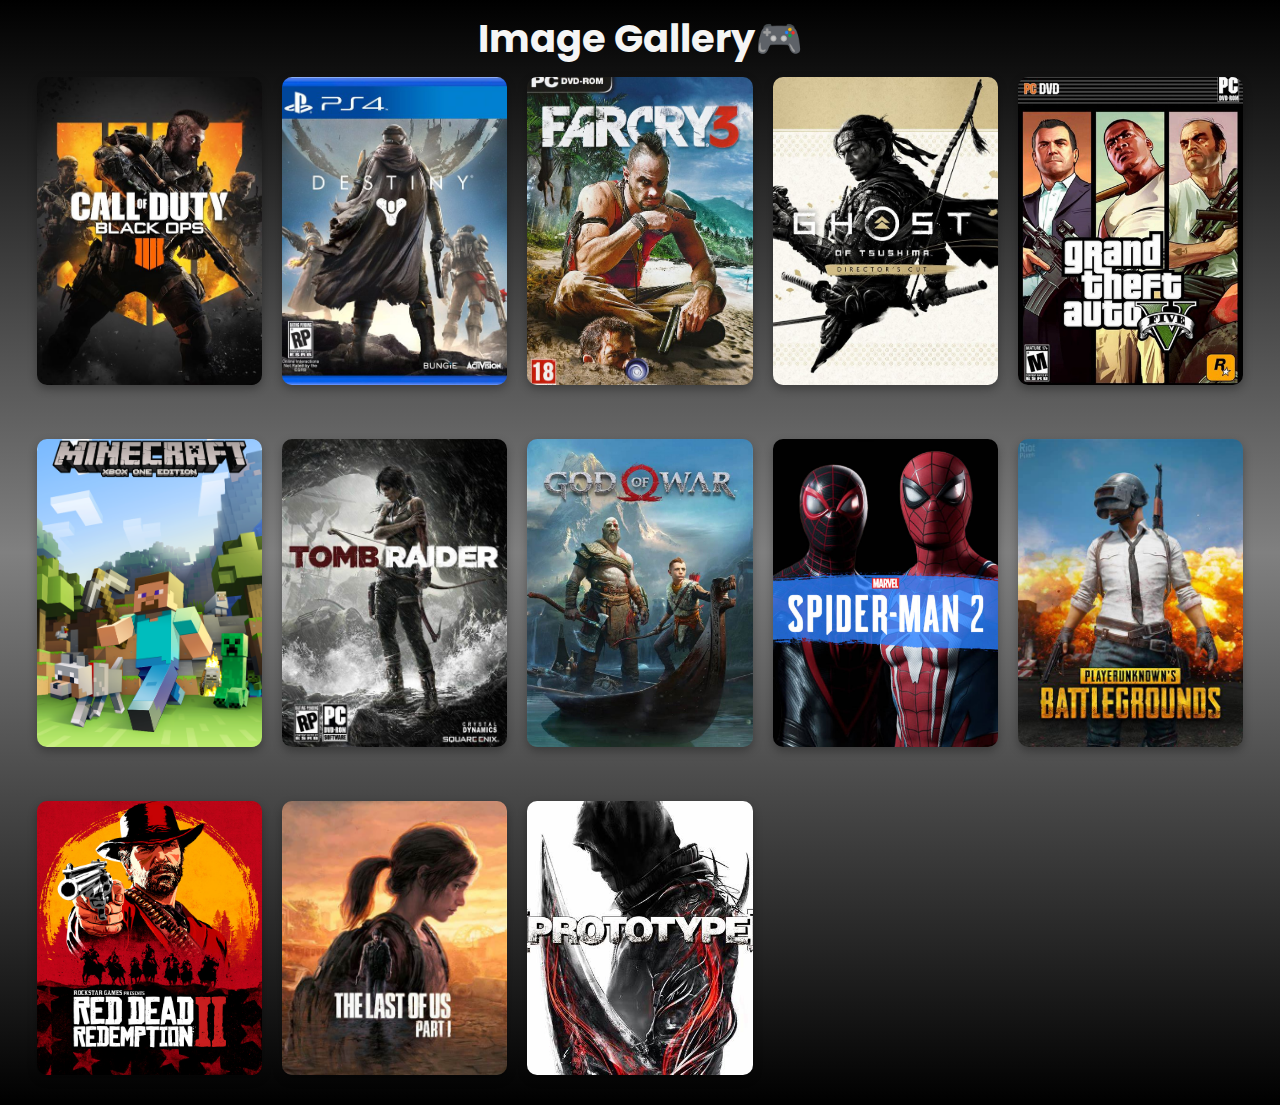
<file: index.html>
<!DOCTYPE html>
<html lang="en">

<head>
    <meta charset="UTF-8">
    <meta name="viewport" content="width=device-width, initial-scale=1.0">
    <title>Image Gallery🖼️</title>
    <link rel="stylesheet" href="style.css">
    <link rel="preconnect" href="https://fonts.googleapis.com">
    <link rel="preconnect" href="https://fonts.gstatic.com" crossorigin>
    <link href="https://fonts.googleapis.com/css2?family=Poppins&display=swap" rel="stylesheet">
</head>

<body>
    <div class="title">
        <h1>Image Gallery🎮</h1>
    </div>

    <div class="container">
        <div class="img">
            <img src="Images/COD.jpg" alt="🖼️">
        </div>
        <div class="img">
            <img src="Images/Destiny.jpg" alt="🖼️">
        </div>
        <div class="img">
            <img src="Images/Farcry 3.jpg" alt="🖼️">
        </div>
        <div class="img">
            <img src="Images/GOT.jpg" alt="🖼️">
        </div>
        <div class="img">
            <img src="Images/GTA.jpg" alt="🖼️">
        </div>
        <div class="img">
            <img src="Images/Minecraft.png" alt="🖼️">
        </div>
        <div class="img">
            <img src="Images/Tomb Raider.jpg" alt="🖼️">
        </div>
        <div class="img">
            <img src="Images/GOW.jpg" alt="🖼️">
        </div>
        <div class="img">
            <img src="Images/Spider.jpg" alt="🖼️">
        </div>
        <div class="img">
            <img src="Images/pugb.jpg" alt="🖼️">
        </div>
        <div class="img">
            <img src="Images/RDR.jpg" alt="🖼️">
        </div>
        <div class="img">
            <img src="Images/last.jpg" alt="🖼️">
        </div>
        <div class="img">
            <img src="Images/Prototype.jpg" alt="🖼️">
        </div>
    </div>
</body>

</html>
</file>
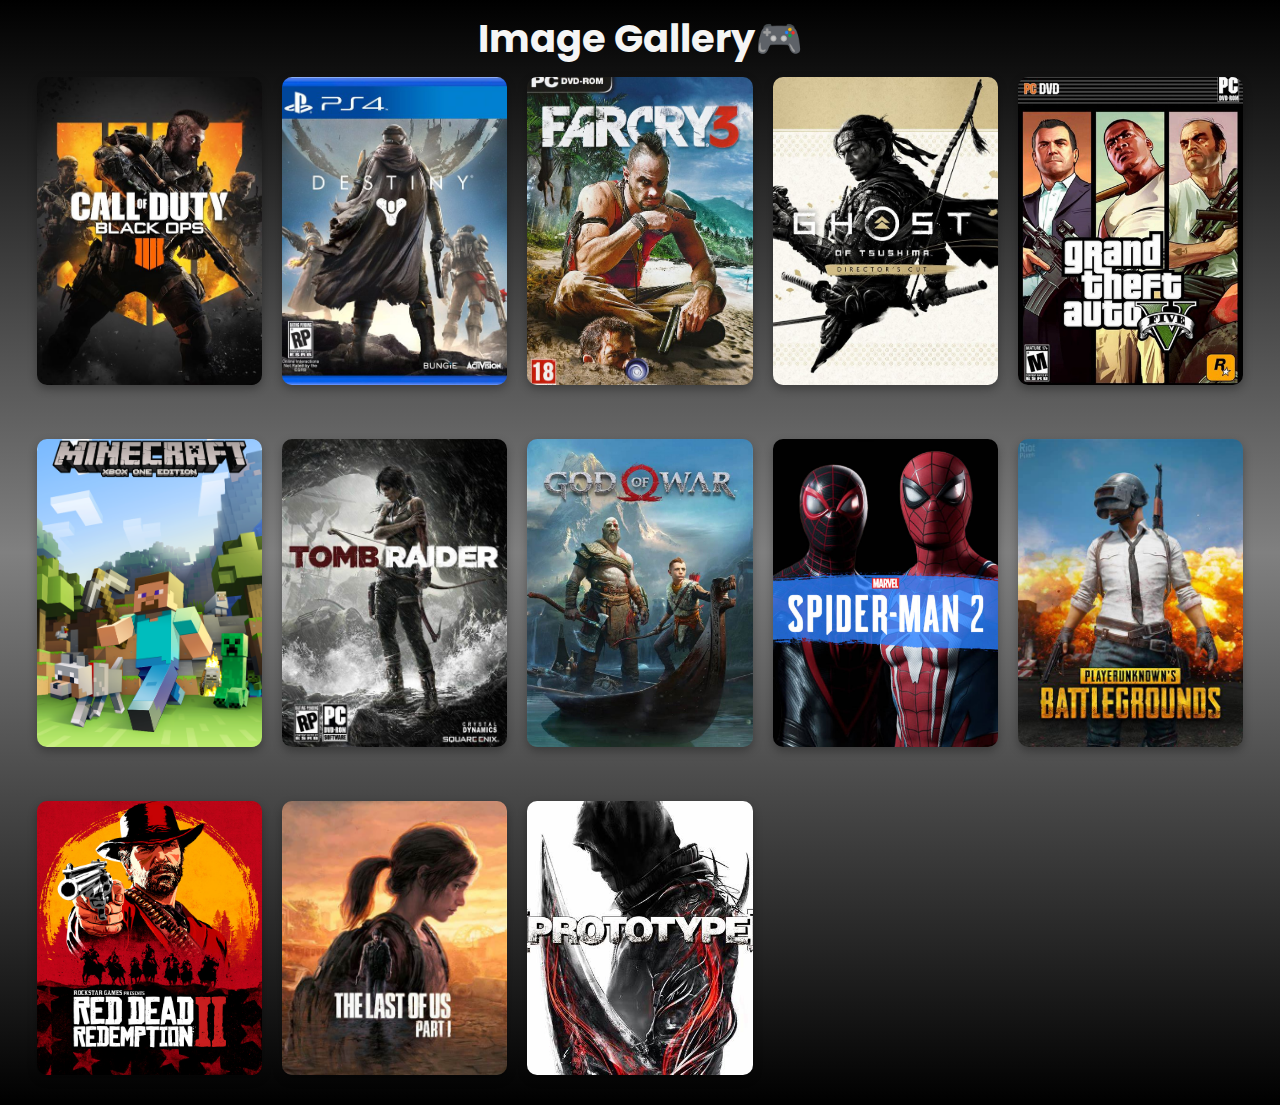
<file: IMGallery.html>
<!DOCTYPE html>
<html lang="en">

<head>
    <meta charset="UTF-8">
    <meta name="viewport" content="width=device-width, initial-scale=1.0">
    <title>Image Gallery🖼️</title>
    <link rel="stylesheet" href="style.css">
    <link rel="preconnect" href="https://fonts.googleapis.com">
    <link rel="preconnect" href="https://fonts.gstatic.com" crossorigin>
    <link href="https://fonts.googleapis.com/css2?family=Poppins&display=swap" rel="stylesheet">
</head>

<body>
    <div class="title">
        <h1>Image Gallery🎮</h1>
    </div>

    <div class="container">
        <div class="img">
            <img src="Images/COD.jpg" alt="🖼️">
        </div>
        <div class="img">
            <img src="Images/Destiny.jpg" alt="🖼️">
        </div>
        <div class="img">
            <img src="Images/Farcry 3.jpg" alt="🖼️">
        </div>
        <div class="img">
            <img src="Images/GOT.jpg" alt="🖼️">
        </div>
        <div class="img">
            <img src="Images/GTA.jpg" alt="🖼️">
        </div>
        <div class="img">
            <img src="Images/Minecraft.png" alt="🖼️">
        </div>
        <div class="img">
            <img src="Images/Tomb Raider.jpg" alt="🖼️">
        </div>
        <div class="img">
            <img src="Images/GOW.jpg" alt="🖼️">
        </div>
        <div class="img">
            <img src="Images/Spider.jpg" alt="🖼️">
        </div>
        <div class="img">
            <img src="Images/pugb.jpg" alt="🖼️">
        </div>
        <div class="img">
            <img src="Images/RDR.jpg" alt="🖼️">
        </div>
        <div class="img">
            <img src="Images/last.jpg" alt="🖼️">
        </div>
        <div class="img">
            <img src="Images/Prototype.jpg" alt="🖼️">
        </div>
    </div>
</body>

</html>
</file>
<file: style.css>
*{
    margin: 0;
    padding: 0;
}
.title{
    font-family: "Poppins", sans-serif;
    font-size: larger;
    font-weight: 600;
    display: flex;
    justify-content: center;
    padding: 10px;
}
body{
    color: whitesmoke;
    background: linear-gradient(to bottom, black, grey, black);
    padding-left: 37px;
    padding-right: 37px;
}
.container{
    display: grid;
    grid-template-columns: 1fr 1fr 1fr 1fr 1fr;
    width: 100%;
    height: 100%;
    justify-content: center;
    column-gap: 20px;
    row-gap: 20px;
}
.img img{
    width: 100%;
    height: 100%;
    object-fit: cover;
}
.container img{
    width: 100%;
    height: 90%;
    overflow: hidden;
    border-radius: 10px;
    box-shadow: 0 4px 10px rgba(0, 0, 0, 0.3);
    transition: transform 0.3s;
}
.container img:hover {
    transform: scale(1.05);
}
</file>
